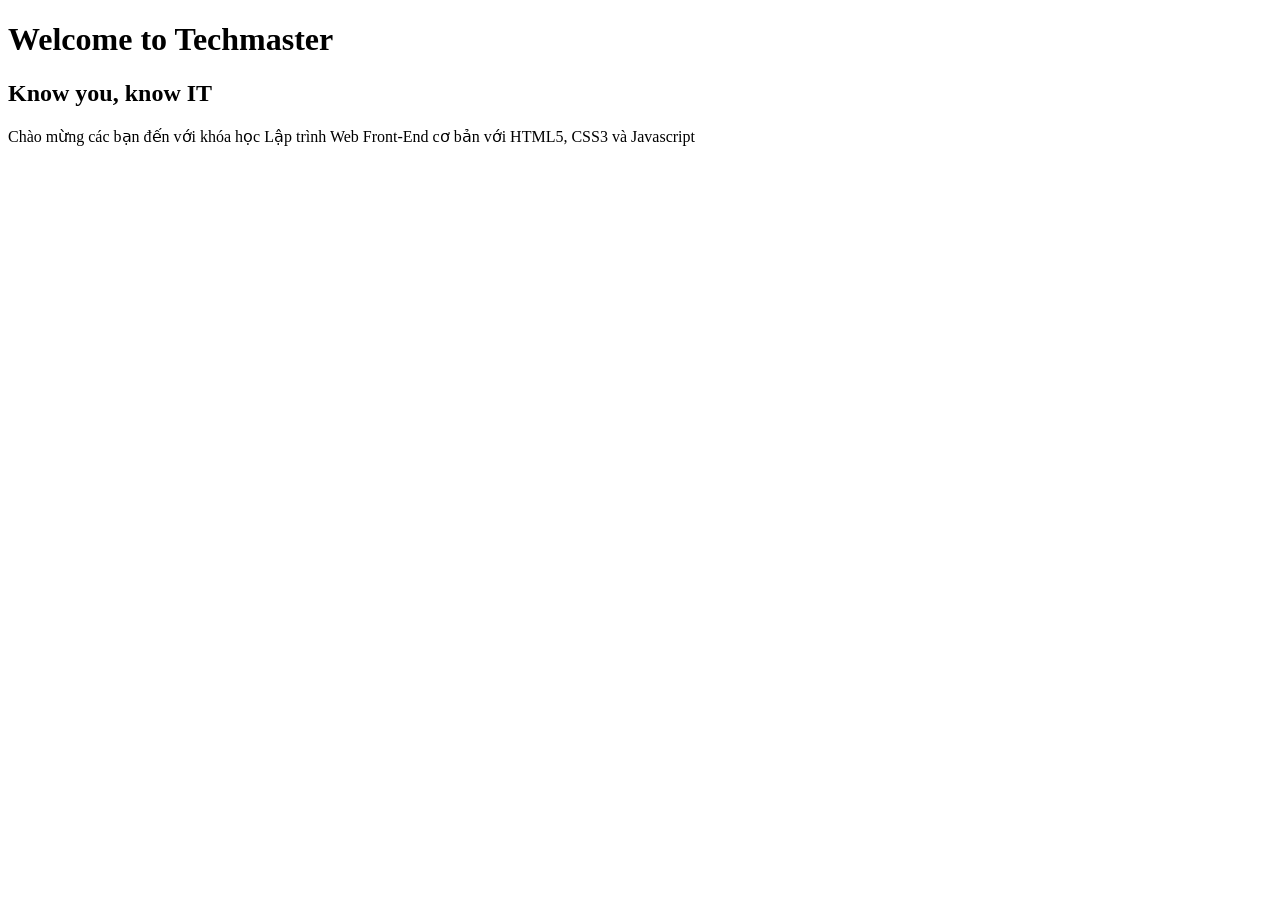
<file: index.html>
<!DOCTYPE html>
<html>
  <head>
    <title>Demo HTML5</title>
    <meta charset="utf-8" />
  </head>
  <body>
    <h1>Welcome to Techmaster</h1>
    <h2>Know you, know IT</h2>
    <p>Chào mừng các bạn đến với khóa học Lập trình Web Front-End cơ bản với HTML5, CSS3 và Javascript</p>
  </body>
</html>
</file>
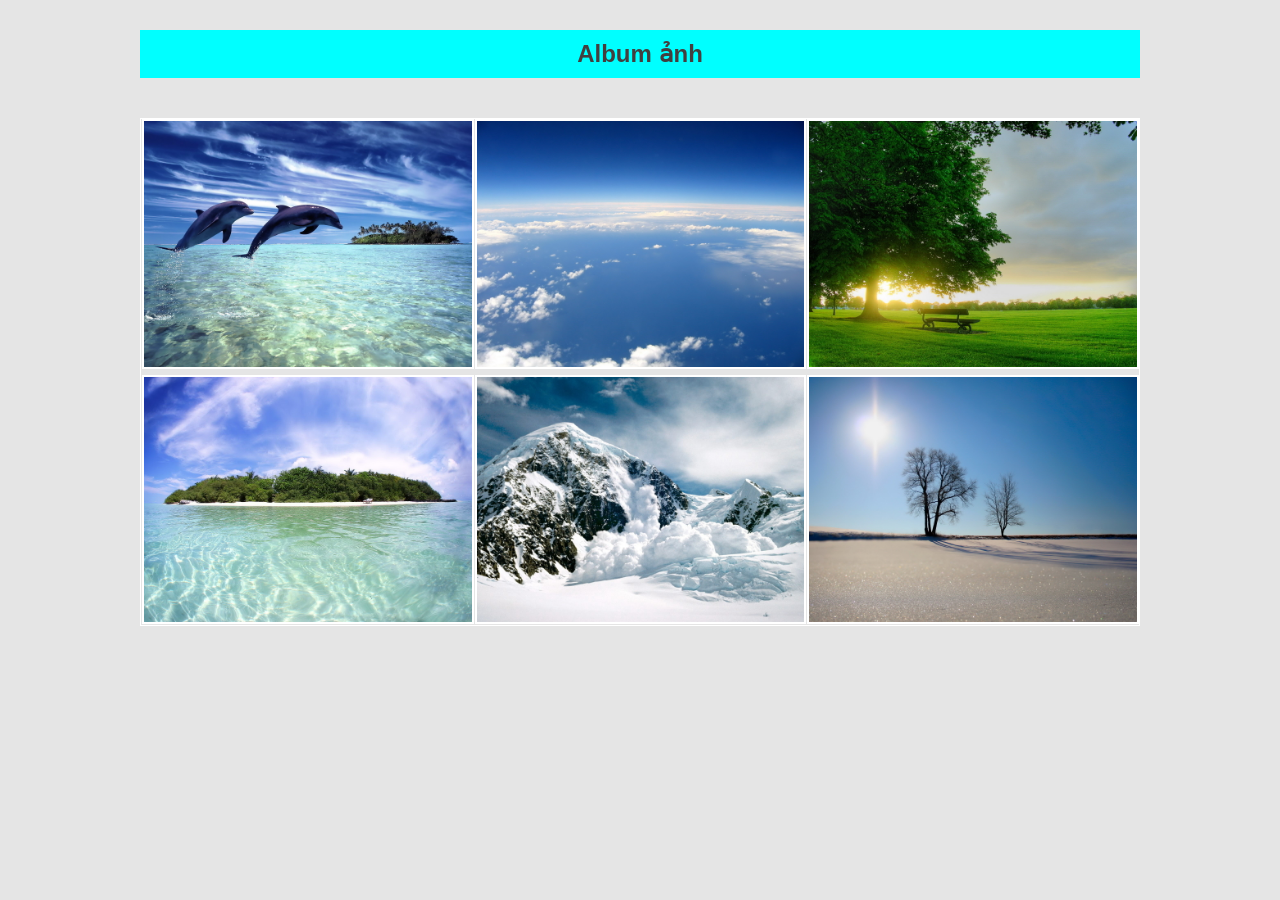
<file: baitap_Animation/index.html>
<!DOCTYPE html>
<html lang="en">

<head>
    <meta charset="UTF-8">
    <title>Animation</title>
    <link rel="stylesheet" type="text/css" href="CSS/style.css">
    <link rel="stylesheet" type="text/css" href="CSS/gallery.css">
</head>

<body>
    <div class="wrap">

        <h1 class="album_anh_text">Album ảnh</h1>
        <div id="photo-list">
            <div class="col">
                <div class="thumb1">
                    <img src="Gallery/1.jpg" alt="photo 1" title="photo 1">
                </div>
            </div>
            <div class="col">
                <div class="thumb1">
                    <img src="Gallery/3.jpg" alt="photo 3" title="photo 3">
                </div>
            </div>
            <div class="col">
                <div class="thumb1">
                    <img src="Gallery/4.jpg" alt="photo 4" title="photo 4">
                </div>
            </div>
            <div class="col">
                <div class="thumb2">
                    <img src="Gallery/7.jpg" alt="photo 7" title="photo 7">
                </div>
            </div>
            <div class="col">
                <div class="thumb2">
                    <img src="Gallery/8.jpg" alt="photo 8" title="photo 8">
                </div>
            </div>
            <div class="col">
                <div class="thumb2">
                    <img src="Gallery/10.jpg" alt="photo 10" title="photo 10">
                </div>
            </div>

        </div>

        <div id="footer">
            <p class="footer_text">Created by Vietcuong Pham. Copyright &copy; 2018</p>
        </div>

    </div>

</body>

</html>
</file>
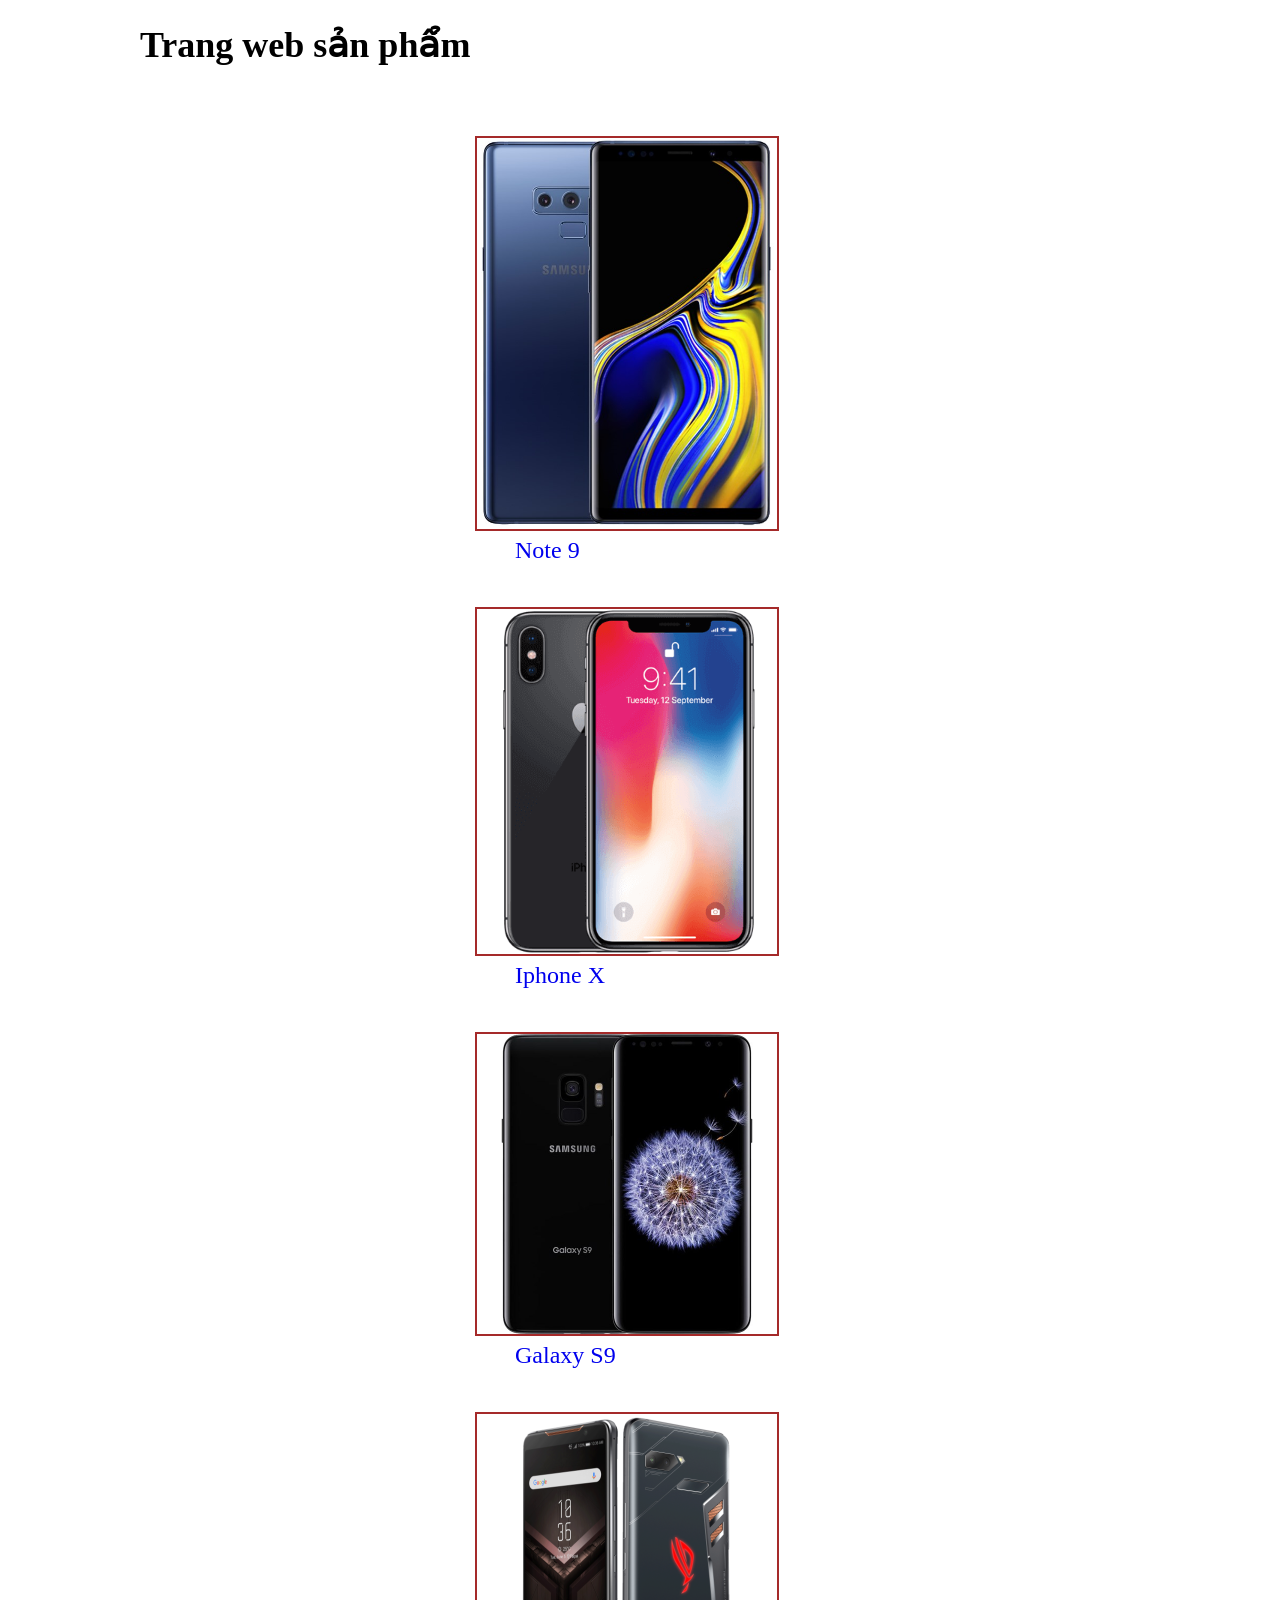
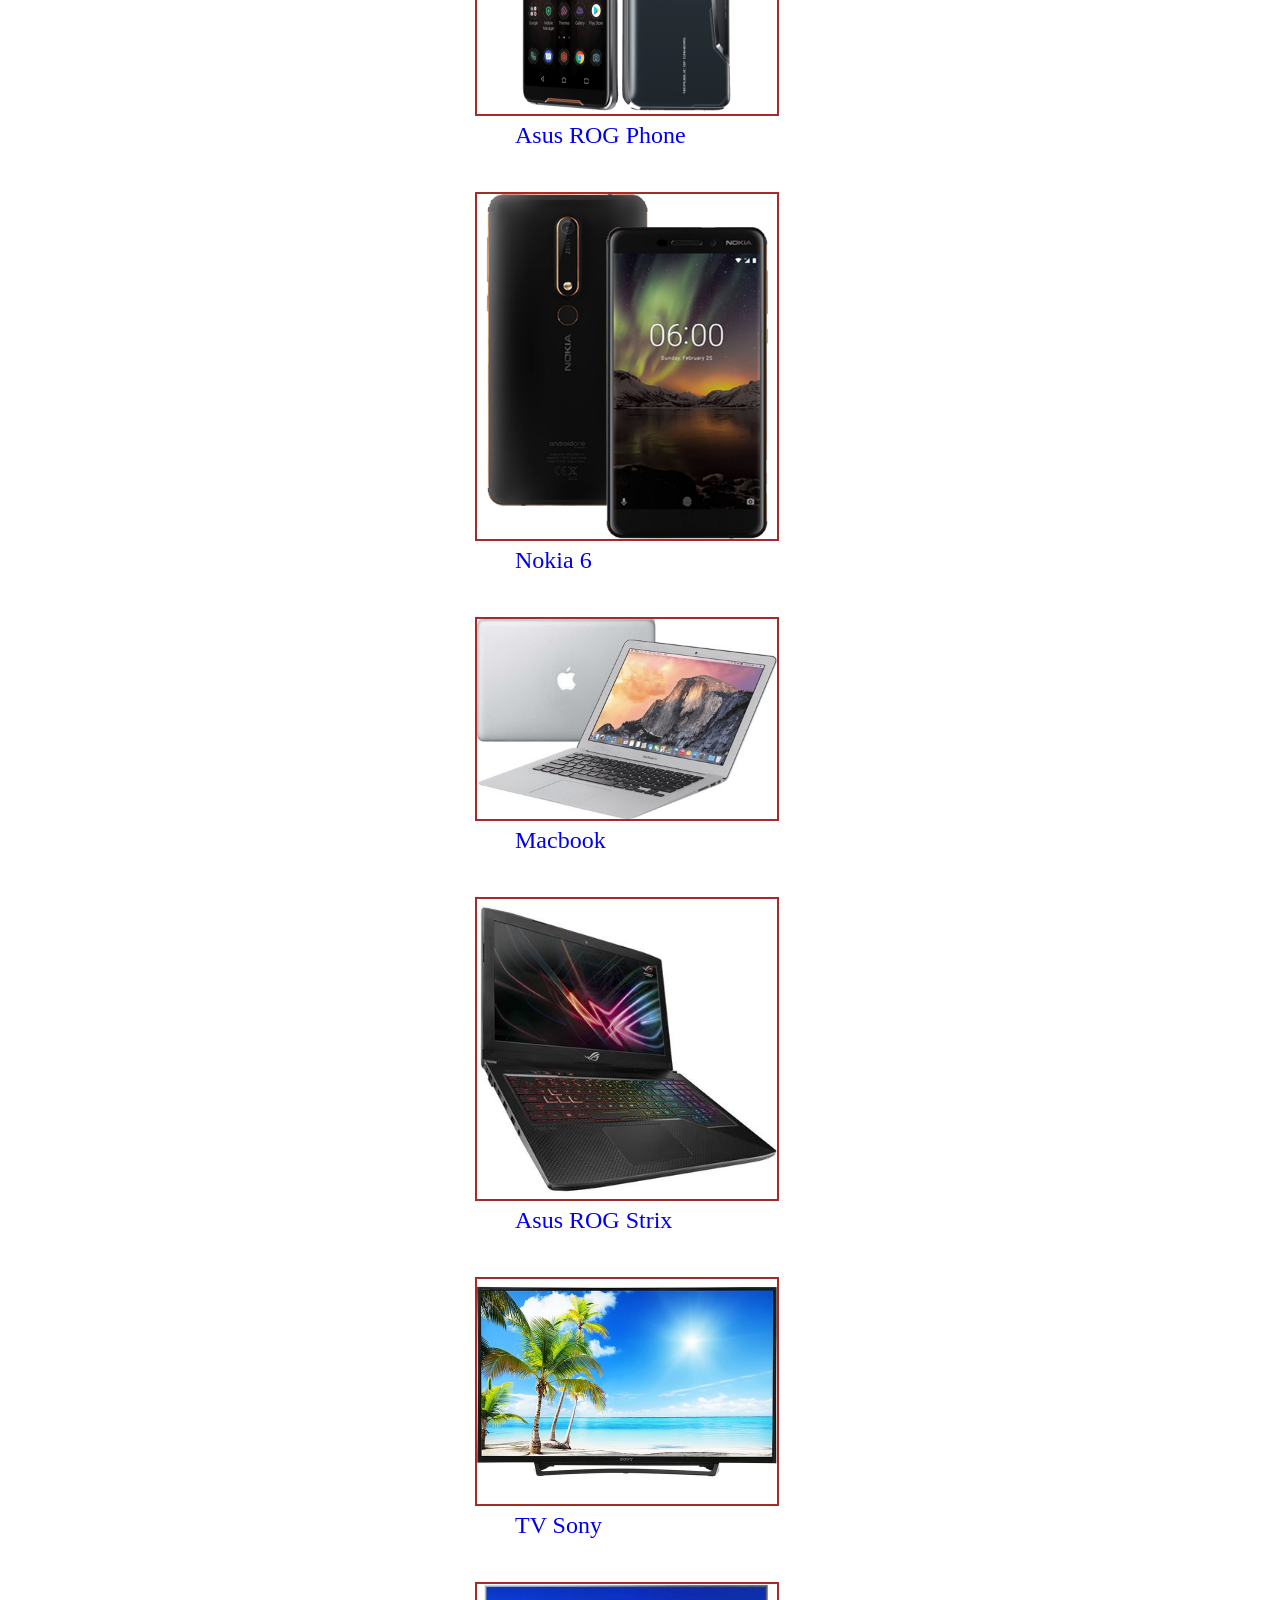
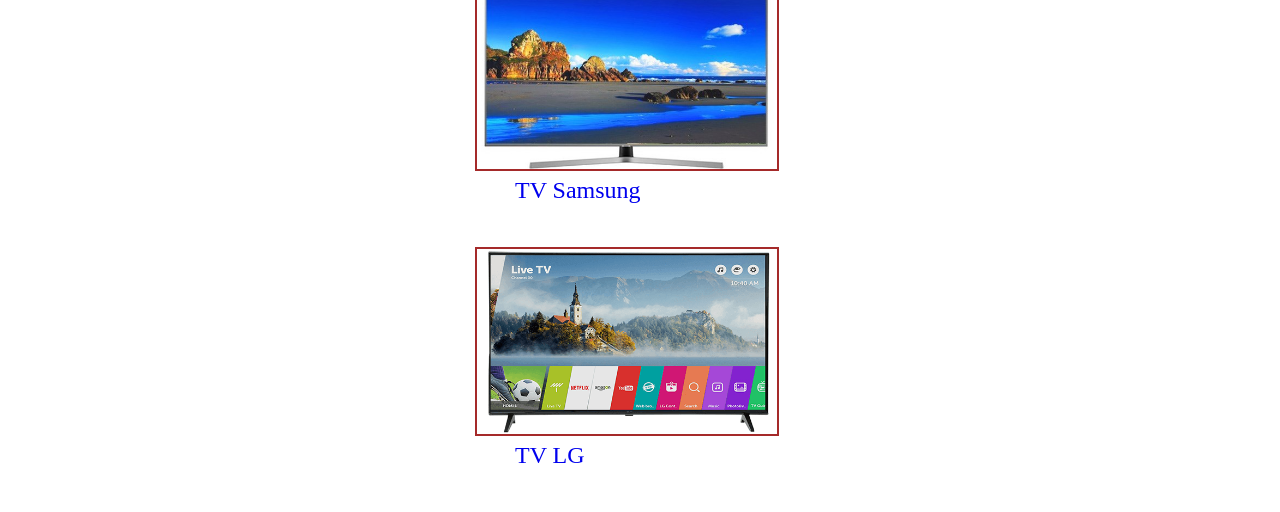
<file: baitap_link_image/index.html>
<!DOCTYPE html>
<html lang="en">

<head>
    <meta charset="UTF-8">
    <title>index</title>
    <link rel="stylesheet" type="text/css" href="css/style.css">
</head>

<body>
    <div class="warp">
        <h1>Trang web sản phẩm</h1>
        <div>
            <div id="note9" class="photo">
                <a href="web/note9.html">
                    <img src="photo/note9.png" alt="note 9">
                    <p>Note 9</p>
                </a>
            </div>


            <div id="iphonex" class="photo">
                <a href="web/iphonex.html">
                    <img src="photo/iphone-x.png" alt="iphone-x">
                    <p>Iphone X</p>
                </a>
            </div>

            <div id="s9" class="photo">
                <a href="web/s9.html">
                    <img src="photo/galaxy-s9.jpg" alt="galaxy s9">
                    <p>Galaxy S9</p>
                </a>
            </div>

            <div id="rog_phone" class="photo">
                <a href="web/rog_phone.html">
                    <img src="photo/asus-rog-phone.png" alt="Asus ROG Phone">
                    <p>Asus ROG Phone</p>
                </a>
            </div>

            <div id="nokia_6" class="photo">
                <a href="web/nokia6.html">
                    <img src="photo/nokia-6.png" alt="Nokia 6">
                    <p>Nokia 6</p>
                </a>
            </div>

            <div id="macbook" class="photo">
                <a href="web/macbook.html">
                    <img src="photo/macbook.jpg" alt="Macbook">
                    <p>Macbook</p>
                </a>
            </div>

            <div id="rog_strix" class="photo">
                <a href="web/rog_strix.html">
                    <img src="photo/asus-rog-strix.jpg" alt="Asus ROG Strix">
                    <p>Asus ROG Strix</p>
                </a>
            </div>

            <div id="tv_sony" class="photo">
                <a href="web/tv_sony.html">
                    <img src="photo/tv-sony.jpg" alt="TV Sony">
                    <p>TV Sony</p>
                </a>
            </div>

            <div id="tv_samsung" class="photo">
                <a href="web/tv_samsung.html">
                    <img src="photo/tv-samsung.jpg" alt="TV Samsung">
                    <p>TV Samsung</p>
                </a>
            </div>

            <div id="tv_lg" class="photo">
                <a href="web/tv_lg.html">
                    <img src="photo/tv-lg.png" alt="TV LG">
                    <p>TV LG</p>
                </a>
            </div>
        </div>
    </div>


</body>

</html>
</file>
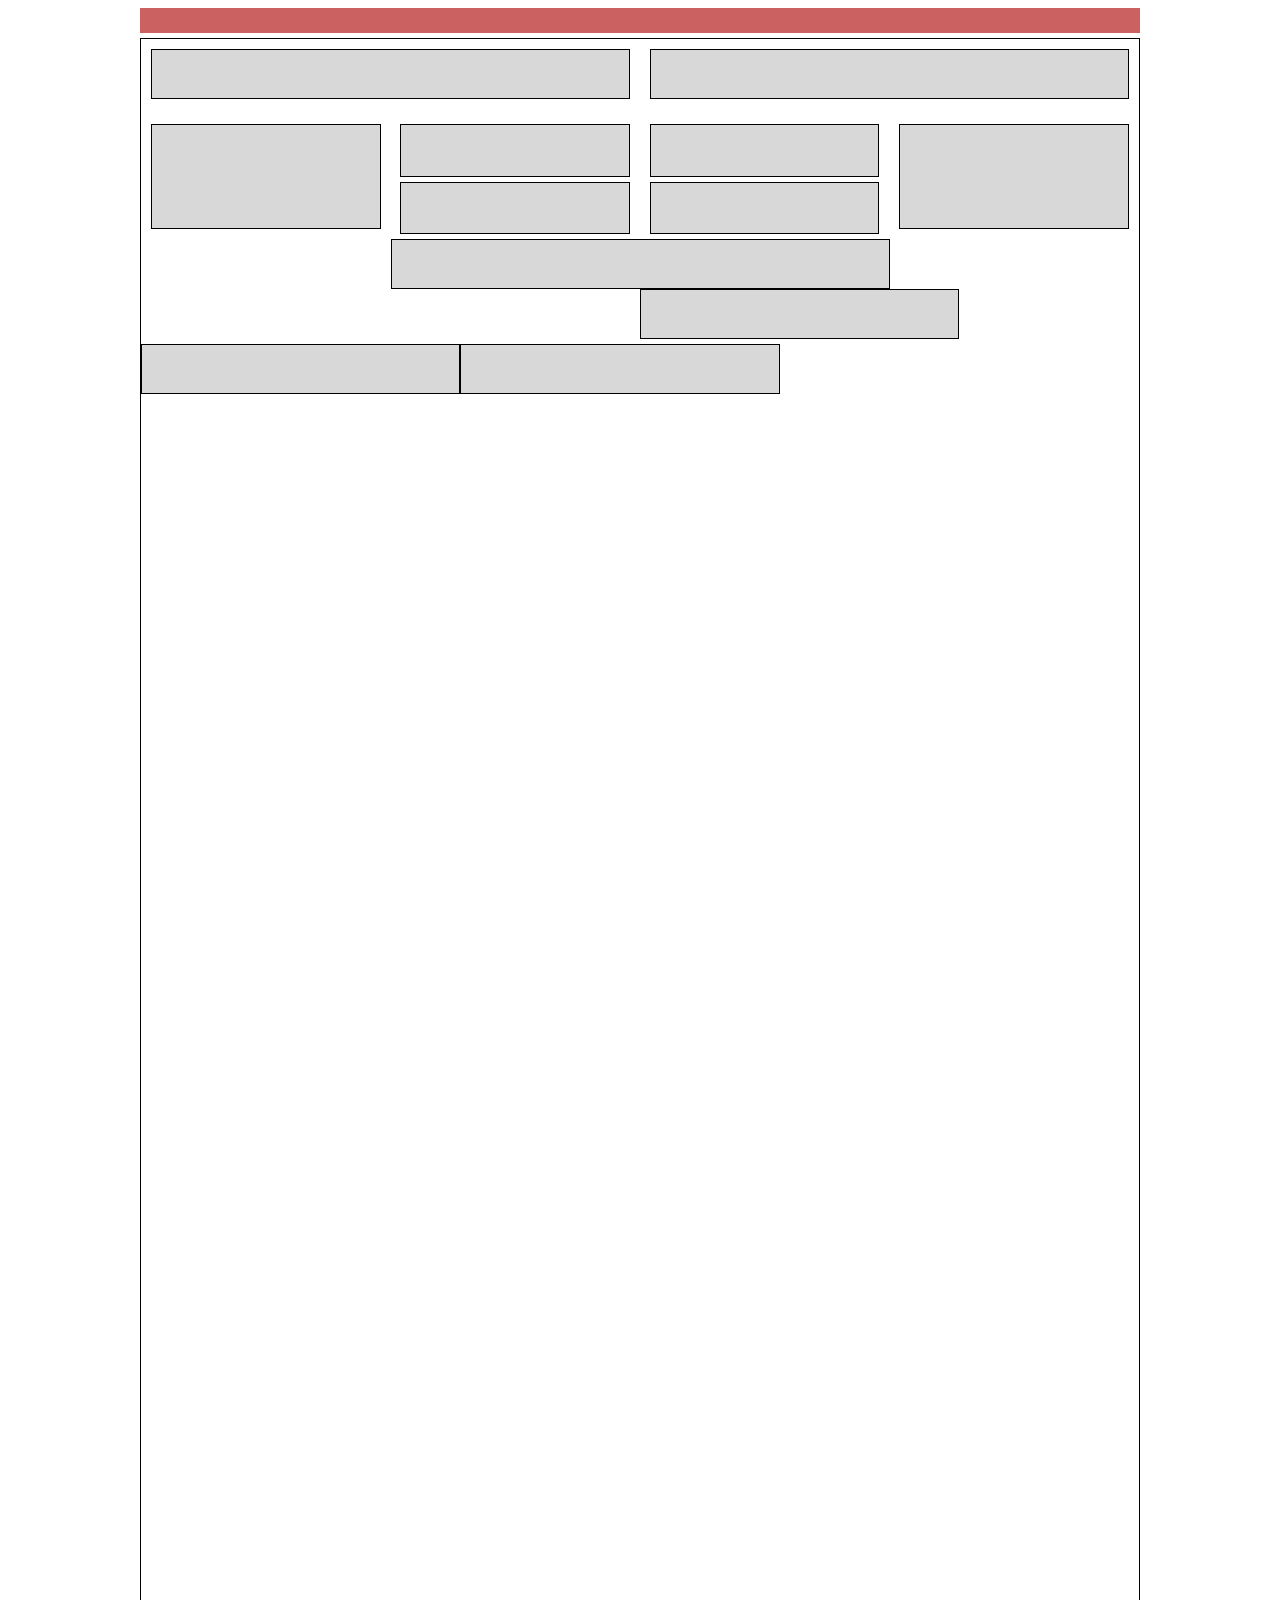
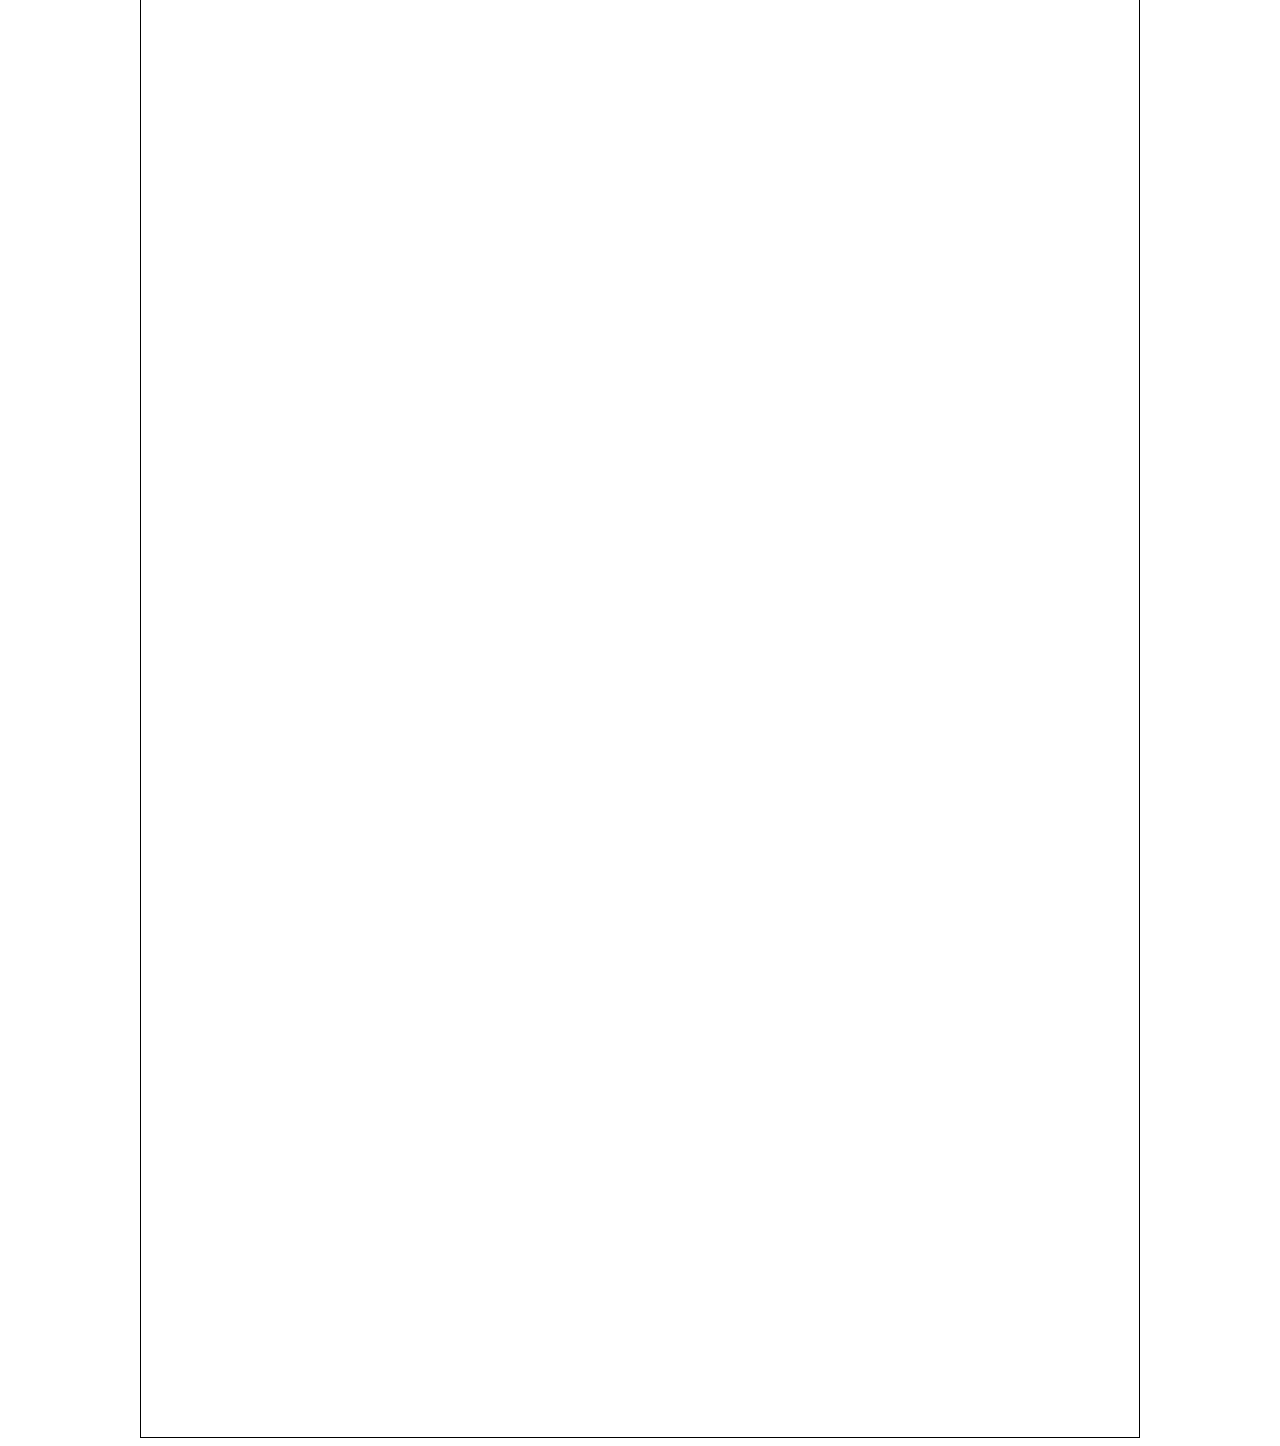
<file: btvn_30-9/index.html>
<!DOCTYPE html>
<html lang="en">

<head>
    <meta charset="UTF-8">
    <title>DesktopHD</title>
    <link rel="stylesheet" href="style.css">
</head>

<body>
    <div class="banner"></div>
    <div class="wrap">

        <div id="row1">
            <div class="box leftside"></div>
            <div class="box rightside"></div>
        </div>

        <div id="row2">
            <div id="column1" class="column">
                <div class="box"></div>
            </div>
            <div id="column2" class="column">
                <div class="box"></div>
                <div class="box"></div>
            </div>
            <div id="column3" class="column">
                <div class="box"></div>
                <div class="box"></div>
            </div>
            <div id="column4" class="column">
                <div class="box"></div>
            </div>
        </div>

        <div id="row3">
            <div class="box"></div>
        </div>

        <div id="row4">
            <div class="box"></div>
            <div class="box"></div>
            <div class="box"></div>
        </div>

    </div>

</body>

</html>
</file>
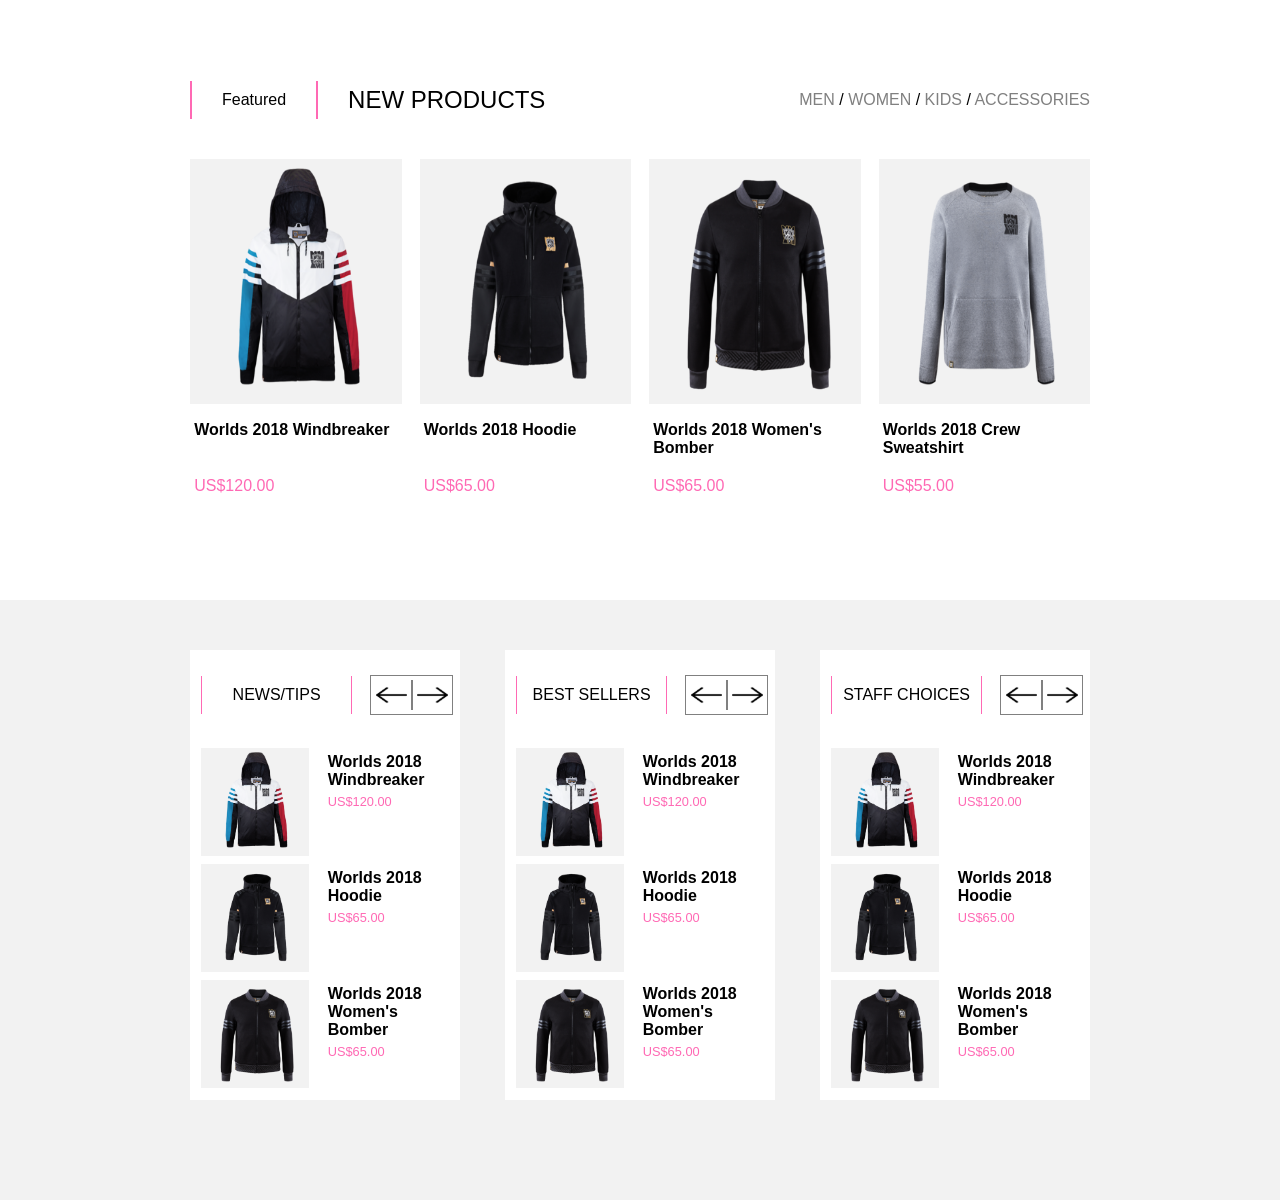
<file: btvn_7-10/index.html>
<!DOCTYPE html>
<html lang="en">

<head>
    <meta charset="UTF-8">
    <meta name="viewport" content="width=device-width, initial-scale=1.0">
    <meta http-equiv="X-UA-Compatible" content="ie=edge">
    <link rel="stylesheet" type="text/css" href="css/style.css">
    <title>Web shop</title>
</head>

<body>
    <div class="bodywrap">
        <div class="half" id="top_half">
            <div class="wrap">
                <div class="menu">
                    <span class="menu_featured">Featured</span>
                    <span class="menu_name">NEW PRODUCTS</span>
                    <span class="menu_option">
                        <a href="">MEN</a> /
                        <a href="">WOMEN</a> /
                        <a href="">KIDS</a> /
                        <a href="">ACCESSORIES</a>
                    </span>
                </div>
                <div class="content-top">
                    <div class="product no1">
                        <div class="product_picture">
                            <img src="Photo_LOL_Clothes/1521-70-00.png" alt="">
                        </div>
                        <div class="product_name">
                            <p><b>Worlds 2018 Windbreaker</b></p>
                            <p class="price">US$120.00</p>
                        </div>
                    </div>
                    <div class="product no2">
                        <div class="product_picture">
                            <img src="Photo_LOL_Clothes/1522-10-00.png" alt="">
                        </div>
                        <div class="product_name">
                            <p><b>Worlds 2018 Hoodie</b></p>
                            <p class="price">US$65.00</p>
                        </div>
                    </div>
                    <div class="product no3">
                        <div class="product_picture">
                            <img src="Photo_LOL_Clothes/1524-10-00.png" alt="">
                        </div>
                        <div class="product_name">
                            <p><b>Worlds 2018 Women's Bomber</b></p>
                            <p class="price">US$65.00</p>
                        </div>
                    </div>
                    <div class="product no4">
                        <div class="product_picture">
                            <img src="Photo_LOL_Clothes/1523-20-00.png" alt="">
                        </div>
                        <div class="product_name">
                            <p><b>Worlds 2018 Crew Sweatshirt</b></p>
                            <p class="price">US$55.00</p>
                        </div>
                    </div>
                </div>
            </div>
        </div>

        <div class="half" id="bot_half">
            <div class="wrap">
                <div class="content-bot">
                    <div class="column col1">
                        <div class="col_func">
                            <span class="col_name">NEWS/TIPS</span>
                            <span class="btn">
                                <img class="img_left" src="btn_icon/left-arrow.png" alt="">
                                <img class="img_right" src="btn_icon/right-arrow.png" alt="">
                            </span>
                        </div>
                        <div class="col_content">
                            <div class="col_product">
                                <img src="Photo_LOL_Clothes/1521-70-00.png" alt="">
                                <div class="name_price">
                                    <div class="name"><b>Worlds 2018 Windbreaker</b></div>
                                    <div class="price">US$120.00</div>
                                </div>
                            </div>
                            <div class="col_product">
                                <img src="Photo_LOL_Clothes/1522-10-00.png" alt="">
                                <div class="name_price">
                                    <div class="name"><b>Worlds 2018 Hoodie</b></div>
                                    <div class="price">US$65.00</div>
                                </div>
                            </div>
                            <div class="col_product">
                                <img src="Photo_LOL_Clothes/1524-10-00.png" alt="">
                                <div class="name_price">
                                    <div class="name"><b>Worlds 2018 Women's Bomber</b></div>
                                    <div class="price">US$65.00</div>
                                </div>
                            </div>
                        </div>

                    </div>

                    <div class="column col2">
                        <div class="col_func">
                            <span class="col_name">BEST SELLERS</span>
                            <span class="btn">
                                <img class="img_left" src="btn_icon/left-arrow.png" alt="">
                                <img class="img_right" src="btn_icon/right-arrow.png" alt="">
                            </span>
                        </div>
                        <div class="col_content">
                            <div class="col_product">
                                <img src="Photo_LOL_Clothes/1521-70-00.png" alt="">
                                <div class="name_price">
                                    <div class="name"><b>Worlds 2018 Windbreaker</b></div>
                                    <div class="price">US$120.00</div>
                                </div>
                            </div>
                            <div class="col_product">
                                <img src="Photo_LOL_Clothes/1522-10-00.png" alt="">
                                <div class="name_price">
                                    <div class="name"><b>Worlds 2018 Hoodie</b></div>
                                    <div class="price">US$65.00</div>
                                </div>
                            </div>
                            <div class="col_product">
                                <img src="Photo_LOL_Clothes/1524-10-00.png" alt="">
                                <div class="name_price">
                                    <div class="name"><b>Worlds 2018 Women's Bomber</b></div>
                                    <div class="price">US$65.00</div>
                                </div>
                            </div>
                        </div>
                    </div>

                    <div class="column col3">
                        <div class="col_func">
                            <span class="col_name">STAFF CHOICES</span>
                            <span class="btn">
                                <img class="img_left" src="btn_icon/left-arrow.png" alt="">
                                <img class="img_right" src="btn_icon/right-arrow.png" alt="">
                            </span>
                        </div>
                        <div class="col_content">
                            <div class="col_product">
                                <img src="Photo_LOL_Clothes/1521-70-00.png" alt="">
                                <div class="name_price">
                                    <div class="name"><b>Worlds 2018 Windbreaker</b></div>
                                    <div class="price">US$120.00</div>
                                </div>
                            </div>
                            <div class="col_product">
                                <img src="Photo_LOL_Clothes/1522-10-00.png" alt="">
                                <div class="name_price">
                                    <div class="name"><b>Worlds 2018 Hoodie</b></div>
                                    <div class="price">US$65.00</div>
                                </div>
                            </div>
                            <div class="col_product">
                                <img src="Photo_LOL_Clothes/1524-10-00.png" alt="">
                                <div class="name_price">
                                    <div class="name"><b>Worlds 2018 Women's Bomber</b></div>
                                    <div class="price">US$65.00</div>
                                </div>
                            </div>
                        </div>
                    </div>
                </div>
            </div>
        </div>
    </div>

</body>

</html>
</file>
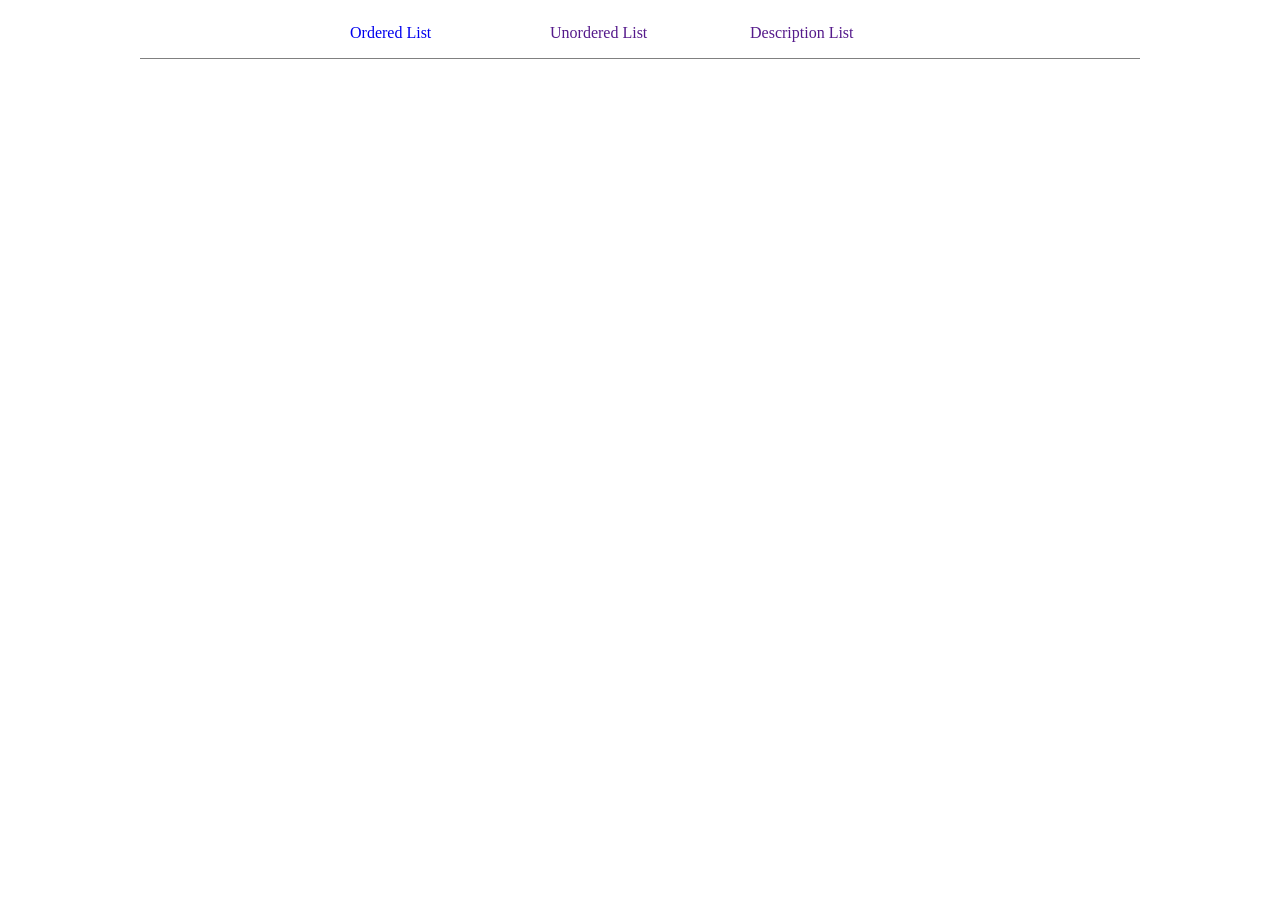
<file: demo_list/index.html>
<!DOCTYPE html>
<html lang="en">

<head>
    <meta charset="UTF-8">
    <meta name="viewport" content="width=device-width, initial-scale=1.0">
    <meta http-equiv="X-UA-Compatible" content="ie=edge">
    <link rel="stylesheet" href="CSS/style.css">
    <title>Demo List</title>
</head>

<body>
    <div class="wrap">
        <div class="menu">
            <div><a href="ordered_list.html">Ordered List</a></div>
            <div><a href="">Unordered List</a></div>
            <div><a href="">Description List</a></div>
        </div>
        <div>

        </div>
    </div>

</body>

</html>
</file>
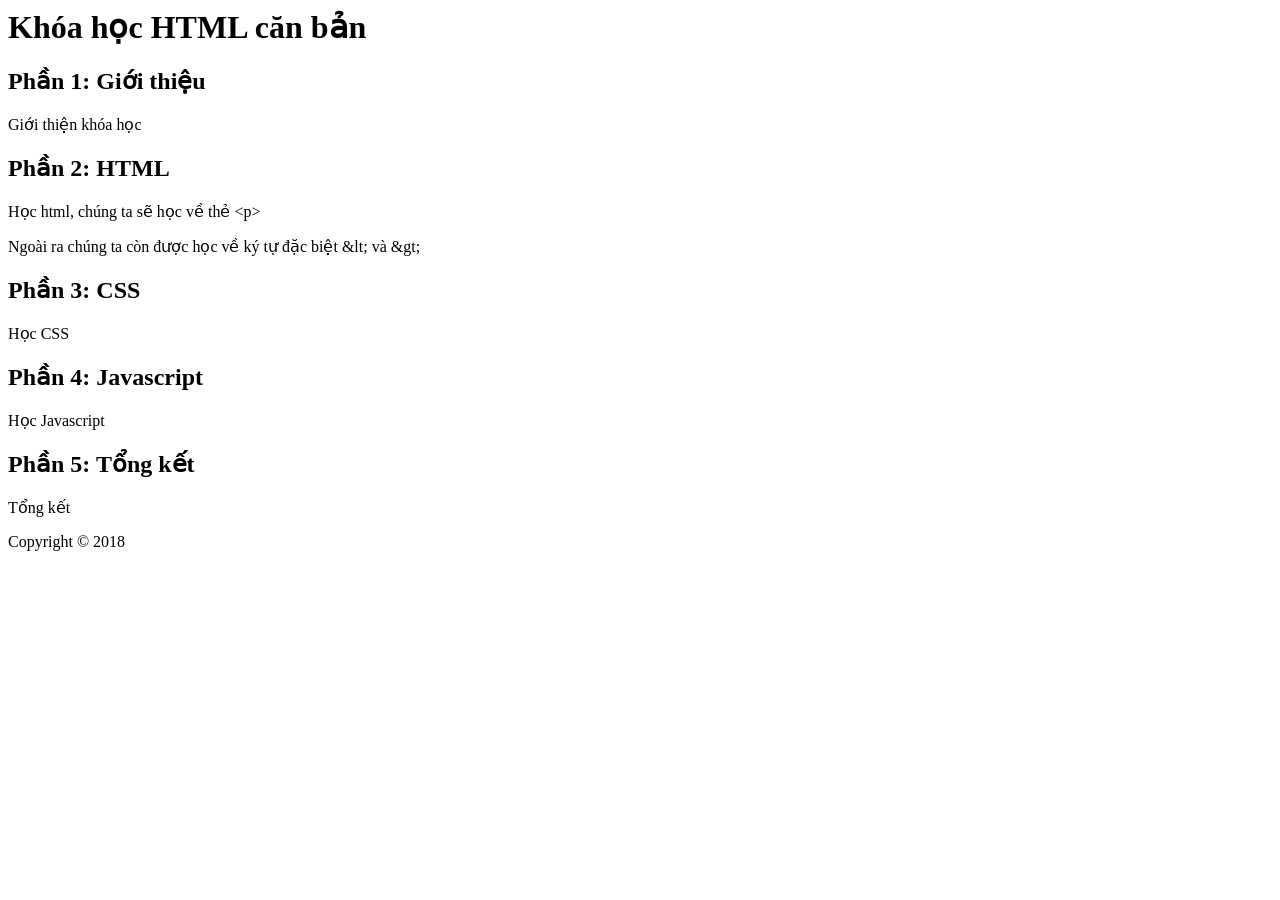
<file: bai3.html>
<html>
  <head>
    <title>Demo Heading</title>
    <meta charset="utf-8" />
  </head>
  <body>
    <h1>Khóa học HTML căn bản</h1>

    <h2>Phần 1: Giới thiệu</h2>
    <p>Giới thiện khóa học</p>

    <h2>Phần 2: HTML</h2>
    <p>Học html, chúng ta sẽ học về thẻ &lt;p&gt; </p>
    <p>Ngoài ra chúng ta còn được học về ký tự đặc biệt &amp;lt; và &amp;gt; </p>
    
    <h2>Phần 3: CSS</h2>
    <p>Học CSS</p>

    <h2>Phần 4: Javascript</h2>
    <p>Học Javascript</p>
    
    <h2>Phần 5: Tổng kết</h2>
    <p>Tổng kết</p>

    <p>Copyright &copy; 2018</p>
  </body>
</html>
</file>
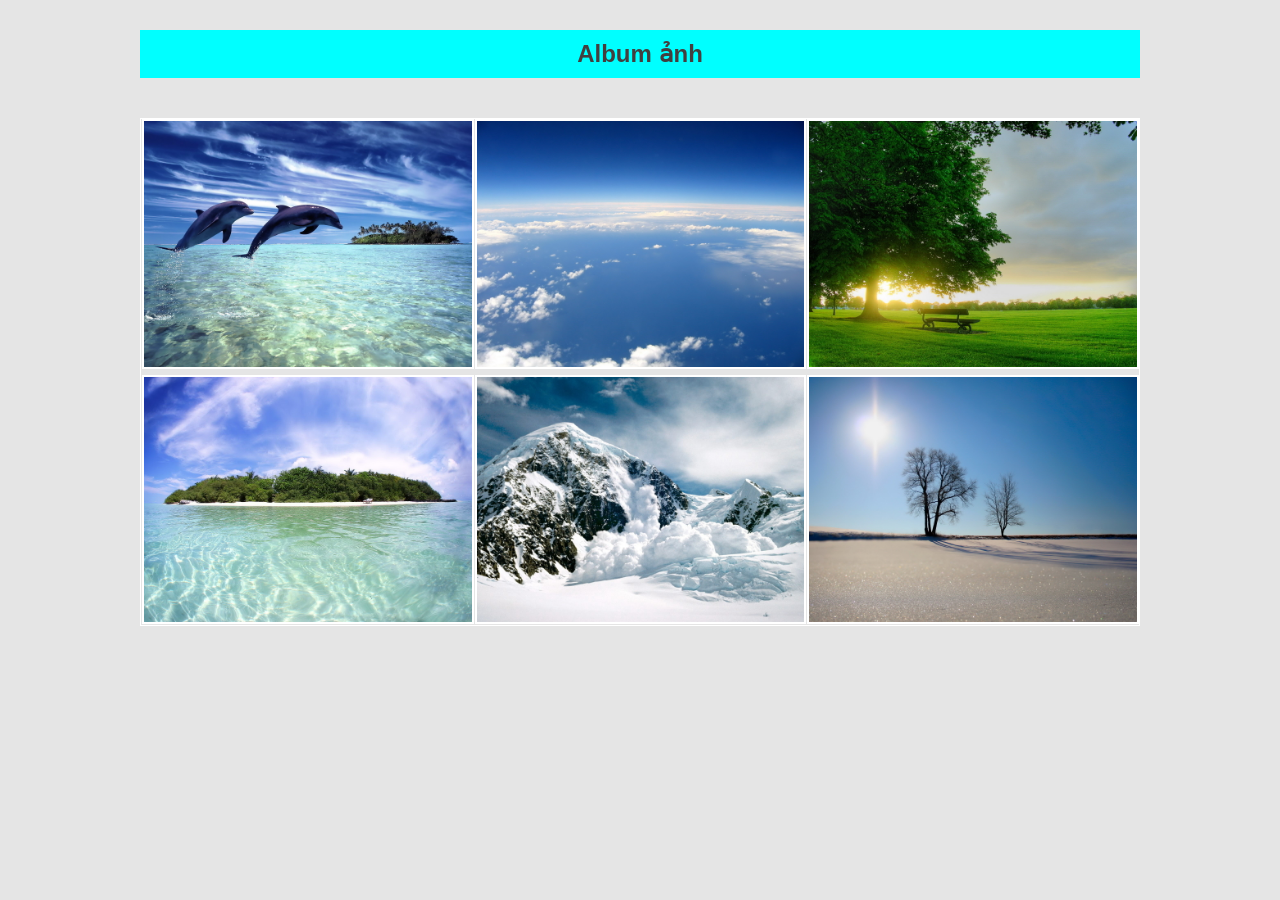
<file: baitap_Animation/gallery.html>
<!DOCTYPE html>
<html lang="en">

<head>
    <meta charset="UTF-8">
    <title>Animation</title>
    <link rel="stylesheet" type="text/css" href="CSS/style.css">
    <link rel="stylesheet" type="text/css" href="CSS/gallery.css">
</head>

<body>
    <div class="wrap">
        
        <h1 class="album_anh_text">Album ảnh</h1>
        <div id="photo-list">
            <div class="col">
                <div class="thumb1">
                    <img src="Gallery/1.jpg" alt="photo 1" title="photo 1">
                </div>
            </div>
            <div class="col">
                <div class="thumb1">
                    <img src="Gallery/3.jpg" alt="photo 3" title="photo 3">
                </div>
            </div>
            <div class="col">
                <div class="thumb1">
                    <img src="Gallery/4.jpg" alt="photo 4" title="photo 4">
                </div>
            </div>
            <div class="col">
                <div class="thumb2">
                    <img src="Gallery/7.jpg" alt="photo 7" title="photo 7">
                </div>
            </div>
            <div class="col">
                <div class="thumb2">
                    <img src="Gallery/8.jpg" alt="photo 8" title="photo 8">
                </div>
            </div>
            <div class="col">
                <div class="thumb2">
                    <img src="Gallery/10.jpg" alt="photo 10" title="photo 10">
                </div>
            </div>

        </div>

        <div id="footer">
            <p class="footer_text">Created by Vietcuong Pham. Copyright &copy; 2018</p>
        </div>

    </div>

</body>

</html>
</file>
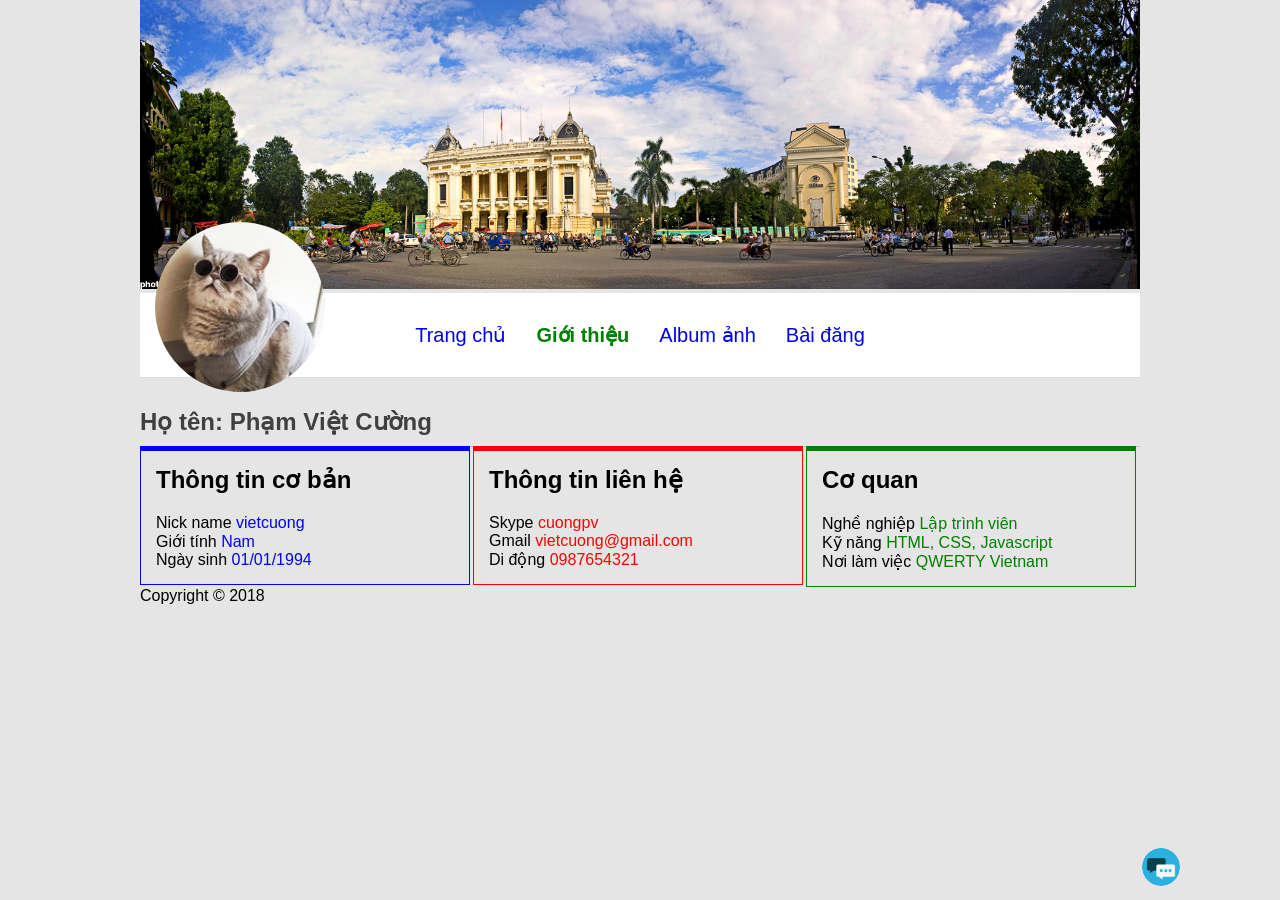
<file: baitap_CSS_positioning/about.html>
<!DOCTYPE html>
<html lang="en">

<head>
    <meta charset="UTF-8">
    <title>about</title>
    <link rel="stylesheet" type="text/css" href="CSS/style.css">
    <link rel="stylesheet" type="text/css" href="CSS/about.css">
</head>

<body>
    <div class="wrap">
        <div id="banner">
            <img id="banner-img" src="photo/4205775_C.jpg" alt="Ảnh bìa" />
        </div>
        <div id="main-menu">
            <a id="link-image" href="#"><img src="photo/thumb_lg_page.jpg" /></a>
            <a href="home.html">Trang chủ</a>
            <a href="about.html" class="link-text">Giới thiệu</a>
            <a href="gallery.html">Album ảnh</a>
            <a href="post.html">Bài đăng</a>
        </div>


        <h1>Họ tên: Phạm Việt Cường</h1>

        <div id="main-content">
            <div class="box info">
                <h2>Thông tin cơ bản</h2>

                <div>Nick name <span>vietcuong</span></div>

                <div>Giới tính <span>Nam</span></div>

                <div>Ngày sinh <span>01/01/1994</span></div>
            </div>

            <div class="box contact">
                <h2>Thông tin liên hệ</h2>

                <div>Skype <span>cuongpv</span></div>

                <div>Gmail <span>vietcuong@gmail.com</span></div>

                <div>Di động <span>0987654321</span></div>
            </div>

            <div class="box company">
                <h2>Cơ quan</h2>

                <div>Nghề nghiệp <span>Lập trình viên</span></div>

                <div>Kỹ năng <span>HTML, CSS, Javascript</span></div>

                <div>Nơi làm việc <span>QWERTY Vietnam</span></div>
            </div>
        </div>

        <div id="footer">
            <p>Copyright &copy; 2018</p>
        </div>
        <div id="chat">
            <img src="photo\chat.png">
        </div>
    </div>


</body>

</html>
</file>
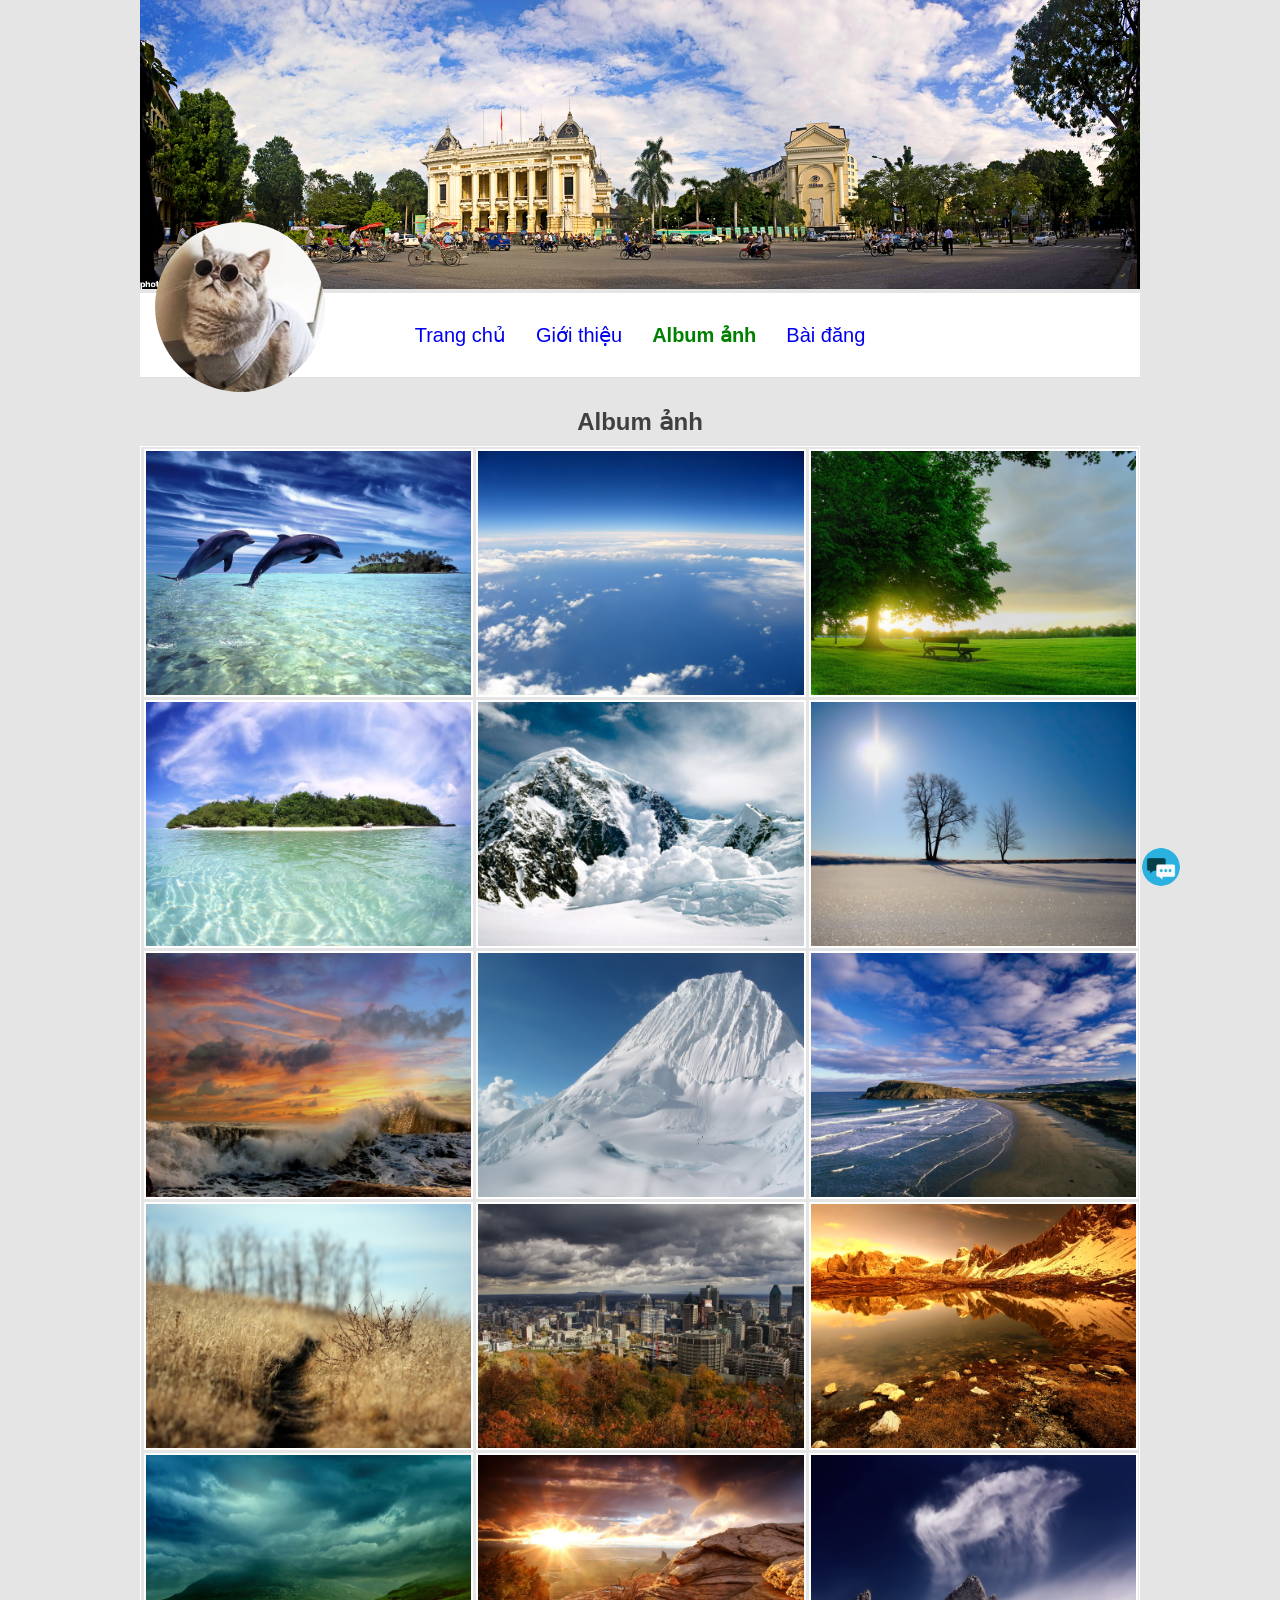
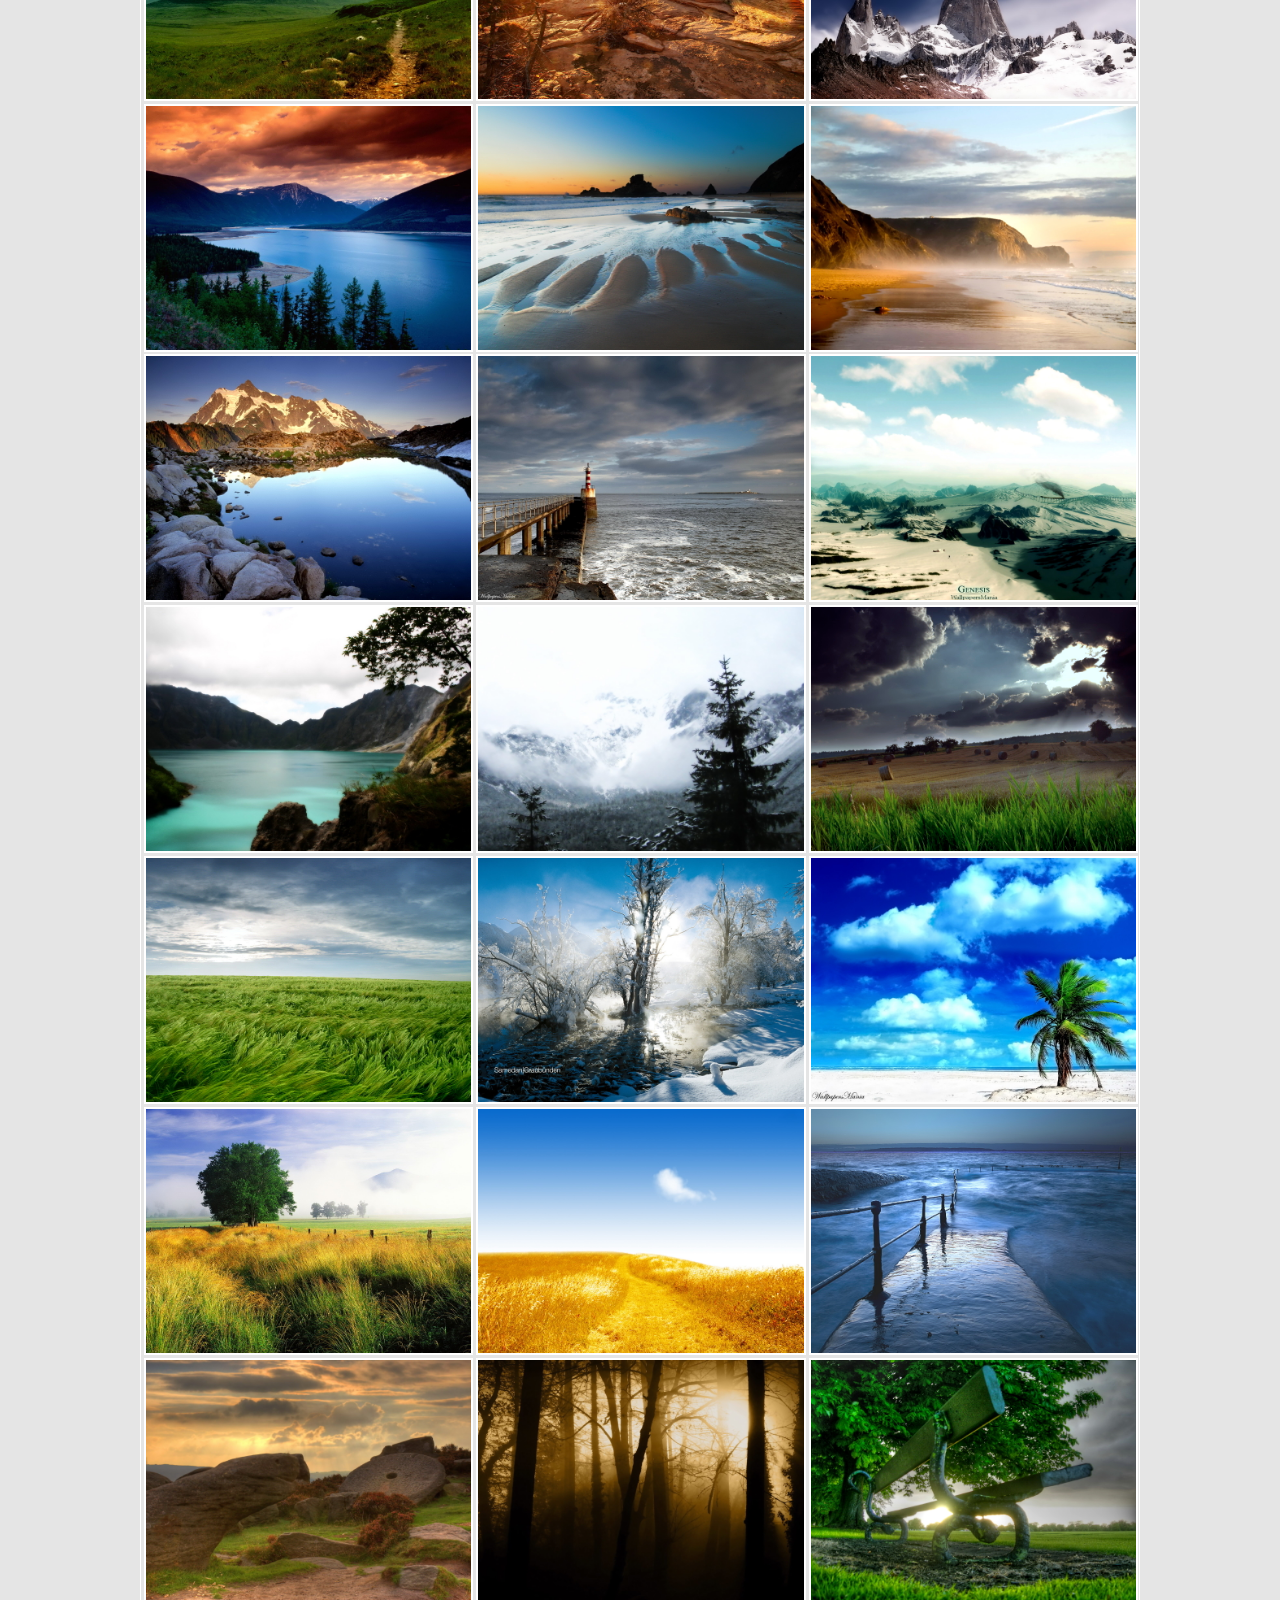
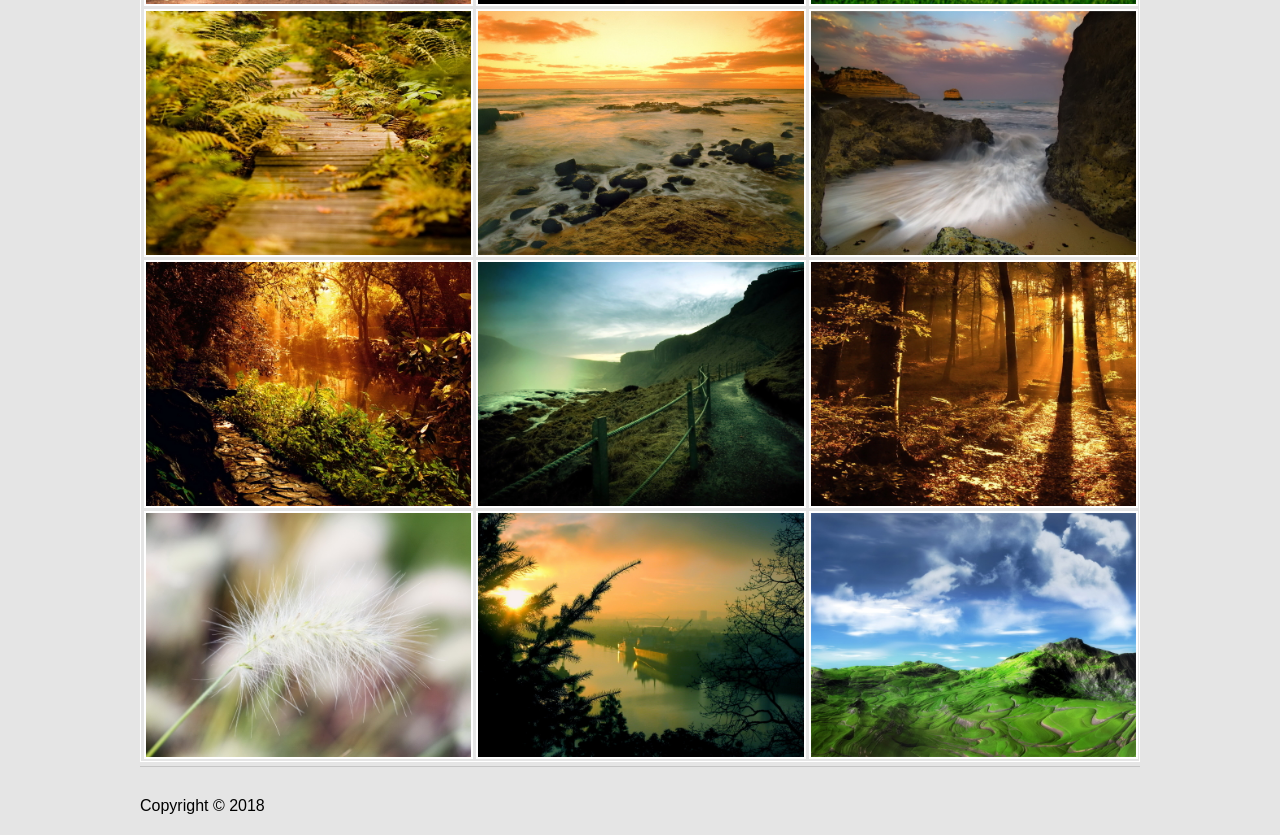
<file: baitap_CSS_positioning/gallery.html>
<!DOCTYPE html>
<html lang="en">

<head>
    <meta charset="UTF-8">
    <title>about</title>
    <link rel="stylesheet" type="text/css" href="CSS/style.css">
    <link rel="stylesheet" type="text/css" href="CSS/gallery.css">
</head>

<body>
    <div class="wrap">
        <div id="banner">
            <img id="banner-img" src="photo/4205775_C.jpg" alt="Ảnh bìa" />

        </div>
        <div id="main-menu">
            <a id="link-image" href="#"><img src="photo/thumb_lg_page.jpg" /></a>
            <a href="home.html">Trang chủ</a>
            <a href="about.html">Giới thiệu</a>
            <a href="gallery.html" class="link-text">Album ảnh</a>
            <a href="post.html">Bài đăng</a>
        </div>
        <h1>Album ảnh</h1>
        <div id="photo-list">
            <div class="div-photo">
                <img src="Gallery/1.jpg" alt="photo 1" title="photo 1">
            </div>
            <div class="div-photo">
                <img src="Gallery/3.jpg" alt="photo 3" title="photo 3">
            </div>
            <div class="div-photo">
                <img src="Gallery/4.jpg" alt="photo 4" title="photo 4">
            </div>
            <div class="div-photo">
                <img src="Gallery/7.jpg" alt="photo 7" title="photo 7">
            </div>
            <div class="div-photo">
                <img src="Gallery/8.jpg" alt="photo 8" title="photo 8">
            </div>
            <div class="div-photo">
                <img src="Gallery/10.jpg" alt="photo 10" title="photo 10">
            </div>
            <div class="div-photo">
                <img src="Gallery/11.jpg" alt="photo 11" title="photo 11">
            </div>
            <div class="div-photo">
                <img src="Gallery/12.jpg" alt="photo 12" title="photo 12">
            </div>
            <div class="div-photo">
                <img src="Gallery/17.jpg" alt="photo 17" title="photo 17">
            </div>
            <div class="div-photo">
                <img src="Gallery/23.jpg" alt="photo 23" title="photo 23">
            </div>
            <div class="div-photo">
                <img src="Gallery/24.jpg" alt="photo 24" title="photo 24">
            </div>
            <div class="div-photo">
                <img src="Gallery/26.jpg" alt="photo 26" title="photo 26">
            </div>
            <div class="div-photo">
                <img src="Gallery/27.jpg" alt="photo 27" title="photo 26">
            </div>
            <div class="div-photo">
                <img src="Gallery/31.jpg" alt="photo 31" title="photo 31">
            </div>
            <div class="div-photo">
                <img src="Gallery/32.jpg" alt="photo 32" title="photo 32">
            </div>
            <div class="div-photo">
                <img src="Gallery/35.jpg" alt="photo 35" title="photo 35">
            </div>
            <div class="div-photo">
                <img src="Gallery/36.jpg" alt="photo 36" title="photo 36">
            </div>
            <div class="div-photo">
                <img src="Gallery/37.jpg" alt="photo 37" title="photo 37">
            </div>
            <div class="div-photo">
                <img src="Gallery/44.jpg" alt="photo 44" title="photo 44">
            </div>
            <div class="div-photo">
                <img src="Gallery/48.jpg" alt="photo 48" title="photo 48">
            </div>
            <div class="div-photo">
                <img src="Gallery/51.jpg" alt="photo 51" title="photo 51">
            </div>
            <div class="div-photo">
                <img src="Gallery/52.jpg" alt="photo 52" title="photo 52">
            </div>
            <div class="div-photo">
                <img src="Gallery/53.jpg" alt="photo 53" title="photo 53">
            </div>
            <div class="div-photo">
                <img src="Gallery/54.jpg" alt="photo 54" title="photo 54">
            </div>
            <div class="div-photo">
                <img src="Gallery/55.jpg" alt="photo 55" title="photo 55">
            </div>
            <div class="div-photo">
                <img src="Gallery/60.jpg" alt="photo 60" title="photo 60">
            </div>
            <div class="div-photo">
                <img src="Gallery/61.jpg" alt="photo 61" title="photo 61">
            </div>
            <div class="div-photo">
                <img src="Gallery/62.jpg" alt="photo 62" title="photo 62">
            </div>
            <div class="div-photo">
                <img src="Gallery/63.jpg" alt="photo 63" title="photo 63">
            </div>
            <div class="div-photo">
                <img src="Gallery/64.jpg" alt="photo 64" title="photo 64">
            </div>
            <div class="div-photo">
                <img src="Gallery/66.jpg" alt="photo 66" title="photo 66">
            </div>
            <div class="div-photo">
                <img src="Gallery/67.jpg" alt="photo 67" title="photo 67">
            </div>
            <div class="div-photo">
                <img src="Gallery/68.jpg" alt="photo 68" title="photo 68">
            </div>
            <div class="div-photo">
                <img src="Gallery/69.jpg" alt="photo 69" title="photo 69">
            </div>
            <div class="div-photo">
                <img src="Gallery/70.jpg" alt="photo 70" title="photo 70">
            </div>
            <div class="div-photo">
                <img src="Gallery/71.jpg" alt="photo 71" title="photo 71">
            </div>
            <div class="div-photo">
                <img src="Gallery/73.jpg" alt="photo 73" title="photo 73">
            </div>
            <div class="div-photo">
                <img src="Gallery/75.jpg" alt="photo 75" title="photo 75">
            </div>
            <div class="div-photo">
                <img src="Gallery/76.jpg" alt="photo 76" title="photo 76">
            </div>
            <div class="div-photo">
                <img src="Gallery/78.jpg" alt="photo 78" title="photo 78">
            </div>
            <div class="div-photo">
                <img src="Gallery/79.jpg" alt="photo 79" title="photo 79">
            </div>
            <div class="div-photo">
                <img src="Gallery/80.jpg" alt="photo 80" title="photo 80">
            </div>

        </div>

        <div id="footer">
            <p>Copyright &copy; 2018</p>
        </div>

    </div>
    <div id="chat">
        <img src="photo\chat.png">
    </div>


</body>

</html>
</file>
<file: baitap_Animation/CSS/style.css>
*{
    box-sizing: border-box;
    font-family: Arial, Helvetica, sans-serif;
}
body{
    background-color: #e5e5e5;
    margin: 0;
    padding: 0;
}

h1{
    margin: 30px 0 10px 0;
    color: #404040;
    font-size: 24px;    
}

#main-menu{
    display: flex;
    align-items: center;
    justify-content: center;
    position: relative;
    padding: 15px 0;
    background-color: white;
    text-align: center;
    border-bottom: 1px solid #dddddd;
}

#link-image{
    width: 20%;
    position: absolute;
    top: -86px;
    left: 0px;
    border-radius: 50%;
}

#link-image > img{
    border-radius: 50%;
    
    width: 100%;
}

#main-menu a{
    padding: 15px;
    font-size: 20px;
    text-decoration: none;
}
#main-menu a:hover, #main-menu a:active{
    color: #ff0000;
}
#main-menu a:active{
    font-weight: bold;
}
.link-text{
    font-weight: bold;
    color:  green;
}

#banner{
    position: relative;
}
#banner-img{
    max-width: 100%;
}

.wrap{
    max-width: 1000px;
    margin: auto;
}

#chat{
    position: fixed;
    width: 10%;
    right: 10px;
    bottom: 10px;
}

#chat img{
    border-radius: 50%;
    max-width: 30%;
}
</file>
<file: baitap_Animation/CSS/gallery.css>
#photo-list{
    display: inline-block;
    width: 100%;
    border: 1px solid white;
    margin-top: 30px; 
}
.col{
    float: left;
    width: 33.33%;
    position: relative;
}
.thumb1 , .thumb2{
    display: table;
    border: 2px solid white;
    margin: 0.15% 0 0.15% 0.3%;
}
/* .div-photo:hover {
    border-color: red;
} */
.thumb1 img, .thumb2 img{
    display: table-row;
    width:100%;
}
.thumb1{
    transition: all 0.5s ease;
    margin-bottom: 5px;
}
.thumb2{
    overflow: hidden;
}
.thumb2 img{
    transition: all 0.5s ease;
}

.thumb1:hover{
    transform: translate(0,-25px);
    box-shadow: 0 10px 10px 0px rgba(255, 0, 0, 0.2)
}
.thumb2:hover img{
    transform: scale(1.5);
    opacity: 0.5;
}
@keyframes text_animation{
    0%{
        color: white;
        background-color: blue;
    }
    25%{
        color: red;
        background-color: yellow;
    }
    50%{
        color: blue;
        background-color: white;
    }
    75%{
        color: yellow;
        background-color: red;
    }
    100%{
        color: white;
        background-color: blue;
    }
} 

.album_anh_text{
    text-align: center;
    background-color: aqua;
    padding: 10px;
    animation: text_animation 10s ease infinite;
}

#footer {
    margin-bottom: 5px;
    height: 100px;	
    overflow: hidden;
    position: relative;
}

#footer p {
    position: absolute;
    width: 100%;
    margin: 0;
    line-height: 50px;
    text-align: right;
    
    transform:translateX(100%);
    animation: scroll-left 10s linear infinite;
}
 
@keyframes scroll-left {
    0% { 
        transform: translateX(100%); 		
    }
    35% {
        transform: translateX(0%); 
    }
    80% {
        opacity: 1;
        transform: translateX(0%);
    }
    100% {
        opacity: 0;
        transform: translateX(-100%);
    }
}
</file>
<file: baitap_link_image/css/style.css>
*{
    font-size: 24px;
    text-decoration: none;
}
h1{
    font-size: 1.5em;
}
.warp{
    width: 1000px;
    margin: auto;
}
.photo{ 
    width: 33%;
    margin: 70px auto;
    
}
.photo img{
    position: relative;
    max-width: 300px;
    border: 2px solid #dddddd;;
    border-color: brown;
}
.photo p{
    position: absolute;
    padding-left:  40px;
    margin-top: 0;
}

a:hover{
    color: red;
}
</file>
<file: btvn_30-9/style.css>
*{
    box-sizing: border-box;
}
.banner{
    height: 25px;
    background: #cb6161;
    width: 1000px;
    margin: 0 auto;
}

.wrap{
    margin: 5px auto;
    width: 1000px;
    height: 3000px;
    border: 1px solid #000000;
}
/* -------------------------------------- */
#row1{
    margin-top: 10px;
    height: 50px;
}
#row1 .box{
    float: left;
    background: #d8d8d8;
    border: 1px solid #000000;
    height: inherit;
    width: 48%;
    margin: 0 1%;
}

/* ------------------------------------------ */

#row2{
    margin-top: 10px;
    height:105px;
}

#row2 .column{
    float: left;
    height: 100%;
    width: 23%;
    margin: 10px 1%;
}

#column1 .box ,#column4 .box{
    background: #d8d8d8;
    border: 1px solid #000000;
    height: 100%;
    margin-top: 5px; 
}

#column2 .box ,#column3 .box{
    background: #d8d8d8;
    border: 1px solid #000000;
    height: 50%;
    margin-top: 5px; 
}
/* -------------------- */

#row3{
    margin-top: 10px;
    height: 50px;
    /* position: relative; */
}

#row3 .box{
    float: left;
    position: relative;
    left: 25%;
    background: #d8d8d8;
    border: 1px solid #000000;
    height: 50px;
    margin-top: 5px;
    width: 50%;
}

/* ------------------------- */
#row4{
    margin-top: 10px;
    height: 50px;
}

#row4 .box{
    position: static;
    left: 0;
    float: left;
    background: #d8d8d8;
    border: 1px solid #000000;
    height: 50px;
    margin-top: 5px;
    width: 32%;
}
</file>
<file: btvn_7-10/css/style.css>
*{
    font-family: Arial, Helvetica, sans-serif;
}
body{
    margin: 0;
}
.bodywrap{
    width: 100%;
    min-height: 1200px;
}
.half{
    width: 100%;
}
#top_half{
    background-color: #ffffff;
    height: 600px;
}
#bot_half{
    background-color: #f2f2f2;
    height: 600px;
}

.wrap{
    padding-top: 50px;
    width: 900px;
    /* border: 1px solid yellowgreen; */
    height: 92%;
    margin: auto;
}

.menu{
    position: relative;
    height: 18%;
    /* border: 1px solid blue; */
    display: flex;
    align-items: center;
}
.menu_featured{
    padding: 10px 30px;
    border-left: 2px solid hotpink; 
    border-right: 2px solid hotpink; 
}
.menu_name{
    font-size: 1.5em;
    padding: 10px 30px;
}
.menu_option{
    position: absolute;
    right: 0%;
}
.menu_option a{
    text-decoration: none;
}
.menu_option a:link{
    color: black;
}
.menu_option a:visited{
    color: gray;
}
.menu_option a:hover{
    color: hotpink;
}
.menu_option a:active
{
    color: red;
}

.content-top{
    position: relative;
    height: 350px;
    /* border: .1px solid red; */
    margin-top: 10px;
    /* padding-top: 50px; */
}

.product{
    /* float: left; */
    height: 100%;
    width: 23.5%;
    /* border: .1px solid black; */
    
    
}
.no1{
    position: absolute;
    left: 0%;
}
.no2{
    position: absolute;
    left: 25.5%;
}
.no3{
    position: absolute;
    right: 25.5%;
}
.no4{
    position: absolute;
    right: 0%;
}
/* ---photo--- */
.product_picture{
    height: 70%;
    width: 100%;
}
.product_picture img{
    background-color: #f2f2f2;
    width: 100%;
    height: 100%;
    /* border-bottom: 0.1px solid black; */
}
.product_name p{
    margin-top: 12px;
    display: inline-block;
    height: 20px;
    padding: 2%;
}
.price{
    color: hotpink;
}

/* --------------------------- */
.content-bot{
    position: relative;
    height: 450px;
    /* border: .1px solid red; */
    /* margin-top: 20px; */
    /* padding-top: 50px; */
}

.column{
    background-color: white;
    /* border: .1px solid green; */
    height: 100%;
    width: 30%;
}

.col1{
    position: absolute;
    left: 0%;
}
.col2{
    position: absolute;
    left: 35%;
}
.col3{
    position: absolute;
    right: 0%;
}

.col_func{
    height: 20%;
    /* border: .1px solid black; */
    display: flex;
    align-items: center;
    /* justify-content: center; */
    text-align: center;
}

.col_name{
    padding: 10px;
    margin-left: 4%;
    width: 48%;
    height: 20%;
    border-left: .1px solid hotpink;
    border-right: .1px solid hotpink;
}
.btn{
    display: flex;
    align-items: center;
    justify-content: center;
    margin-left:18px; 
    height: 42%;
    width: 30%;
    border: .1px solid grey;
}
.btn img{
    padding: 5%;
    width: 38%;
    height: 60%;
}
.img_left{
    border-right: .05px solid grey;
}
.img_right{
    border-left: .05px solid grey;
}
.col_content{
    height: 80%;
}
.col_product{
    height: 30%;
    margin-top: 3%;
    /* border: .1px solid black; */
}

.col_product img{
    /* border: .1px solid black; */
    background-color: #f2f2f2;
    margin-left: 4%;
    width: 40%;
}
.col_product .name_price{
    /* border: .1px solid black; */
    float: right;
    height: 100%;
    width: 45%;
    padding-left: 5px;
    margin-right: 4%;
}
.col_product .name{
    margin-top: 5px;
}
.col_product .price{
    
    font-size: .8em;
    margin-top: 5px;
}
</file>
<file: demo_list/CSS/style.css>
.wrap{
    max-width: 1000px;
    background: white;
    margin: auto;
}
.wrap a{
    text-decoration: none;
    padding: 10px;
}

.menu{
    height: 50px;
    display: flex;
    align-items: center;
    justify-content: center;
    border-bottom: 1px solid gray;
}
.menu>div{
    width: 20%;
}
</file>
<file: baitap_CSS_positioning/CSS/style.css>
*{
    box-sizing: border-box;
    font-family: Arial, Helvetica, sans-serif;
}
body{
    background-color: #e5e5e5;
    margin: 0;
    padding: 0;
}

h1{
    margin: 30px 0 10px 0;
    color: #404040;
    font-size: 24px;    
}

#main-menu{
    display: flex;
    align-items: center;
    justify-content: center;
    position: relative;
    padding: 15px 0;
    background-color: white;
    text-align: center;
    border-bottom: 1px solid #dddddd;
}

#link-image{
    width: 20%;
    position: absolute;
    top: -86px;
    left: 0px;
    border-radius: 50%;
}

#link-image > img{
    border-radius: 50%;
    
    width: 100%;
}

#main-menu a{
    padding: 15px;
    font-size: 20px;
    text-decoration: none;
}
#main-menu a:hover, #main-menu a:active{
    color: #ff0000;
}
#main-menu a:active{
    font-weight: bold;
}
.link-text{
    font-weight: bold;
    color:  green;
}

#banner{
    position: relative;
}
#banner-img{
    max-width: 100%;
}

.wrap{
    max-width: 1000px;
    margin: auto;
}



#footer p{
    margin: 0;
    padding: 30px 0 15px 0;
    border-top: 1px solid #c5c5c5;
}

#chat{
    position: fixed;
    width: 10%;
    right: 10px;
    bottom: 10px;
}

#chat img{
    border-radius: 50%;
    max-width: 30%;
}

#footer{
    margin-bottom: 5px;
}
</file>
<file: baitap_CSS_positioning/CSS/about.css>
.box{
    padding: 15px;
    margin-right: 3px;
    float: left;
    min-width: 33%;
    border: 1px solid #dddddd;
    border-top-width: 5px;
}

.box h2{
    margin-top: 0px;
}

.info{
    border-color: blue;
}

.contact{
    border-color: red;
}

.company{
    border-color: green;
}

.info span{
    color:blue   
}

.contact span{
    color: red;
}

.company span{
    color: green;
}
</file>
<file: baitap_CSS_positioning/CSS/gallery.css>
#photo-list{
    display: inline-block;
    width: 100%;
    border: 1px solid white;
}
.div-photo{
    display: table;
    border: 2px solid white;
    margin: 0.15% 0 .15% 0.3%;
    width: 33%;
    float: left;
}
.div-photo:hover{
    border-color: red;
}
.div-photo img{
    display: table-row;
    width:100%;
    height: 100%;
}
h1{
    text-align: center;
}
</file>
